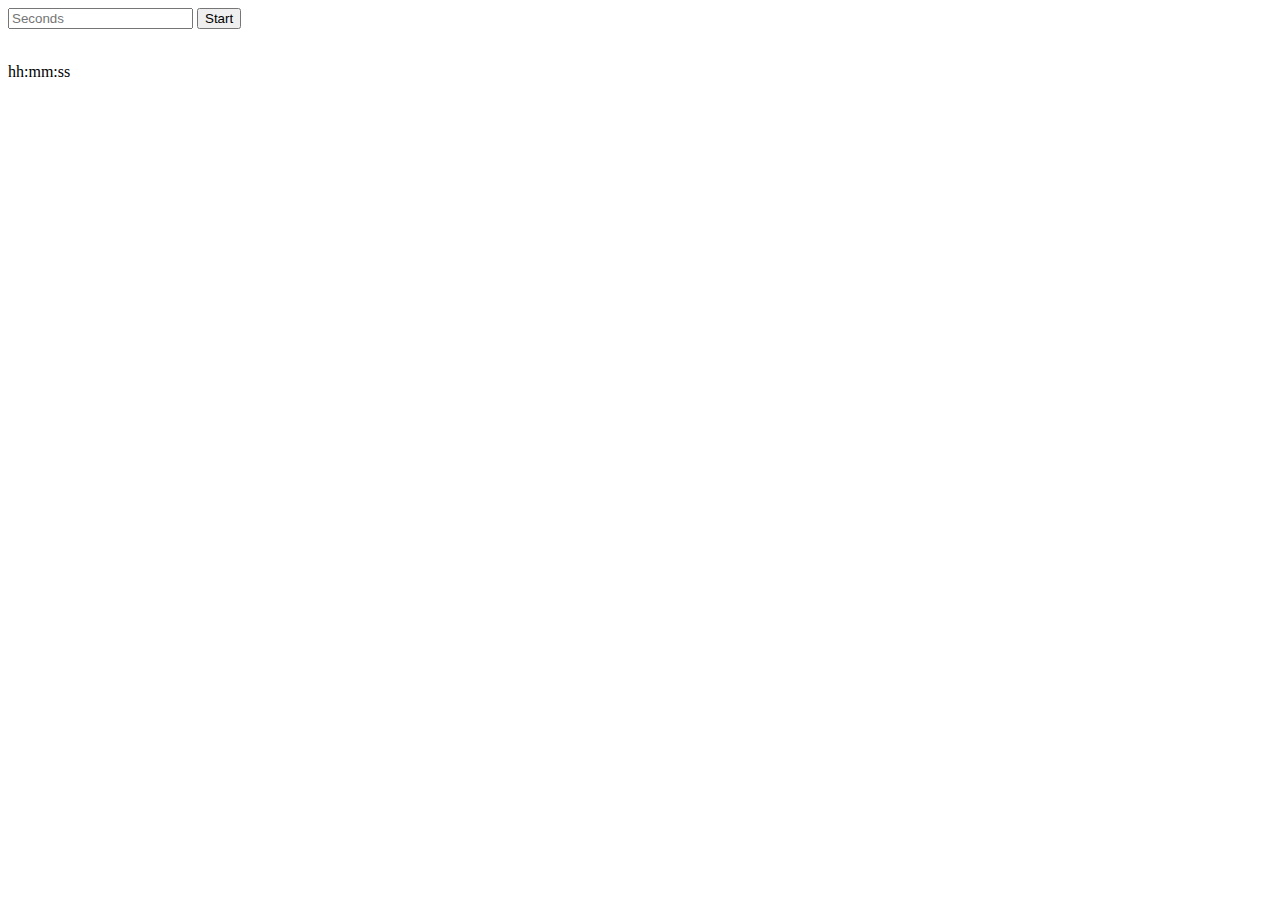
<file: kommo-task1/index.html>
<!DOCTYPE html>
<html lang="en">
  <head>
    <meta charset="UTF-8" />
    <meta http-equiv="X-UA-Compatible" content="IE=edge" />
    <meta name="viewport" content="width=device-width, initial-scale=1.0" />
    <title>1 task</title>
    <style>
      p {
        display: inline-block;
      }
    </style>
  </head>
  <body>
    <input placeholder="Seconds" type="text" />

    <button>Start</button>

    <br />
    <br />

    <p id="hh">hh:</p><p id="mm">mm:</p><p id="ss">ss</p>
    <!-- <span>hh:mm:ss</span> -->

    <script src="./script.js"></script>
  </body>
</html>
</file>
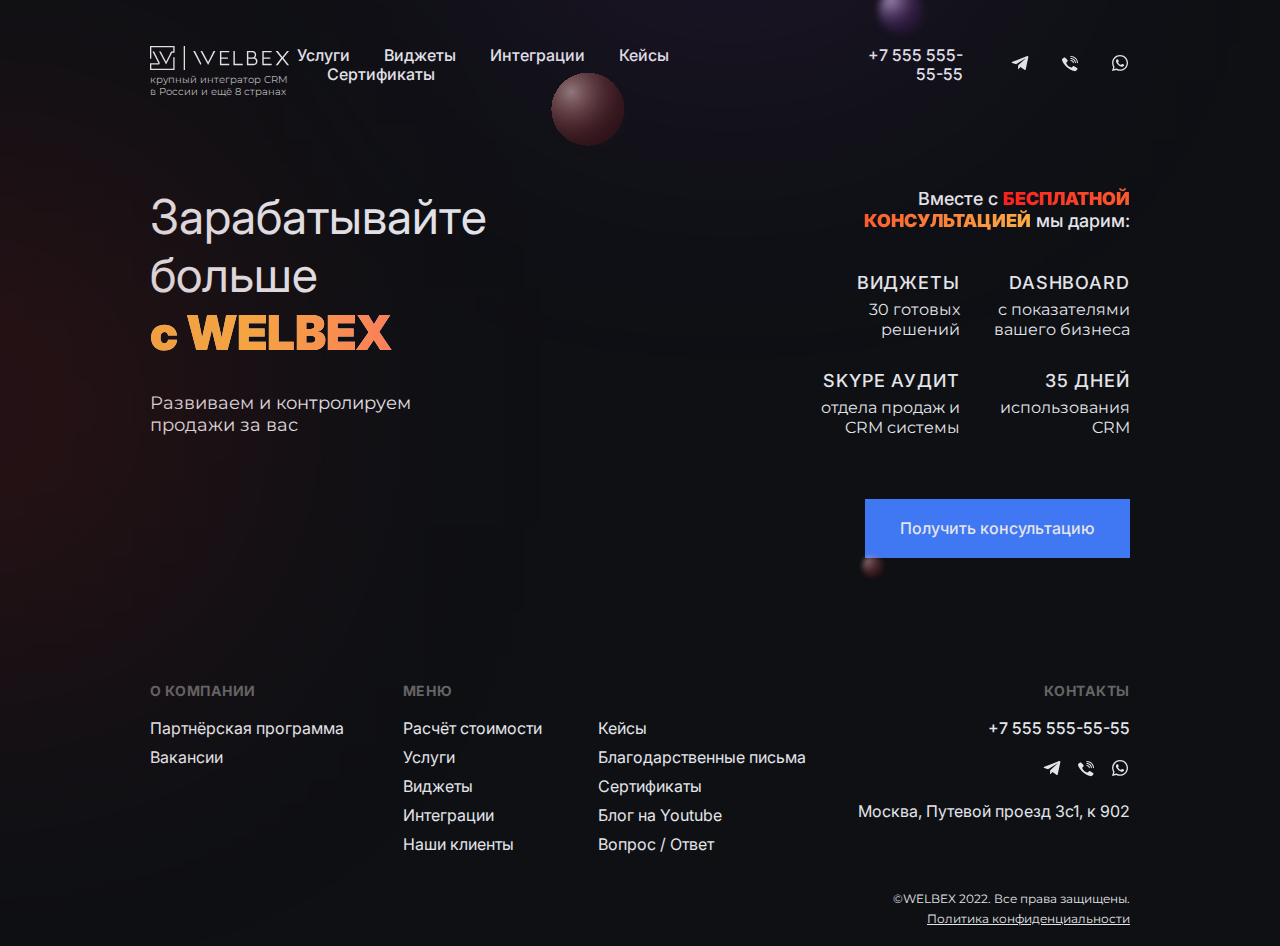
<file: kommo-task2/index.html>
<!DOCTYPE html>
<html lang="en">

<head>
  <meta charset="UTF-8">
  <meta http-equiv="X-UA-Compatible" content="IE=edge">
  <meta name="viewport" content="width=device-width, initial-scale=1.0">
  <title>Task2</title>
  <link rel="preconnect" href="https://fonts.googleapis.com">
  <link rel="preconnect" href="https://fonts.gstatic.com" crossorigin>
  <link href="https://fonts.googleapis.com/css2?family=Inter:wght@400;500;700;900&family=Merriweather:wght@400;700&display=swap" rel="stylesheet">
  <link rel="preconnect" href="https://fonts.googleapis.com">
  <link rel="preconnect" href="https://fonts.gstatic.com" crossorigin>
  <link href="https://fonts.googleapis.com/css2?family=Inter:wght@400;500;700;900&family=Merriweather:wght@400;700&family=Montserrat:wght@300;400&display=swap" rel="stylesheet">
  <link rel="stylesheet" href="./styles.css">
  <link rel="stylesheet" href="./media.css">
</head>

<body>
  <div class="wrapper-bg">
    <img id="red_light" src="./images/red_light.svg" alt="red_light">
    <img id="purple_light" src="./images/purple_light.svg" alt="purple_light">
    <img id="purple_ball" src="./images/purple_ball.svg" alt="purple_ball">
    <img id="red_ball" src="./images/red_ball.svg" alt="red_ball">
    <img id="red_ball_small" src="./images/red_ball_small.svg" alt="red_ball_small">
    <div class="container">
      <header class="wrapper-header">
        <div class="wrapper-logo-n-text">
          <a href="#">
            <img id="logo-header" src="./images/logo_header.svg" alt="logo">
          </a>
          <p id="text-header">крупный интегратор CRM в Росcии и ещё 8 странах</p>
        </div>
        <nav class="nav-header" id="nav-header">
          <a href="#">Услуги</a>
          <a href="#">Виджеты</a>
          <a href="#">Интеграции</a>
          <a href="#">Кейсы</a>
          <a href="#">Сертификаты</a>
        </nav>
        <div class="wrapper-tel-n-social">
          <a id="tel-header" href="tel:+7 555 555-55-55" >+7 555 555-55-55</a>
          <a href="#">
            <img src="./images/telegram.svg" alt="telegram">
          </a>
          <a href="#">
            <img src="./images/viber.svg" alt="viber">
          </a>
          <a href="#">
            <img src="./images/whatsapp.svg" alt="whatsapp">
          </a>
        </div>
      </header>

      <main class="wrapper-main">
        <div class="left-content-main">
          <h2>Зарабатывайте больше</h2>
          <h3>с WELBEX</h3>
          <p>Развиваем и контролируем продажи за вас</p>
        </div>
        <div class="right-content-main">
          <h3>Вместе с <b>бесплатной консультацией</b> мы дарим:</h3>
          <div class="wrapper-text-stock">
            <p><b>Виджеты</b> 30 готовых решений</p>
            <p class="media-320px-main">Skype аудит</p>
            <p><b>Dashboard</b> с показателями
              вашего бизнеса</p>
            <p class="media-320px-main">30 виджетов</p>
            <p><b>Skype Аудит</b> отдела продаж и CRM системы</p>
            <p class="media-320px-main">Dashboard</p>
            <p><b>35 дней</b> использования CRM</p>
            <p class="media-320px-main">Месяц аmoCRM</p>
          </div>
          <button id="btn-right-content-main">Получить консультацию</button>
        </div>
      </main>

      <footer class="wrapper-footer">
        <div class="company-footer">
          <p class="title-company-footer">О компании</p>
          <a href="#">Партнёрская программа</a>
          <a href="#">Вакансии</a>
        </div>
        <div class="menu-footer">
          <p class="title-menu-footer">Меню</p>
          <div class="first-menu-footer">
            <a href="#">Расчёт стоимости</a>
            <a href="#">Услуги</a>
            <a href="#">Виджеты</a>
            <a href="#">Интеграции</a>
            <a href="#">Наши клиенты</a>
          </div>
          <div class="second-menu-footer">
            <a class="media-320px-footer-hidden" href="#">Кейсы</a>
            <a class="media-320px-footer" href="#">Благодарность клиентов</a>
            <a class="media-320px-footer-hidden" href="#">Благодарственные письма</a>
            <a class="media-320px-footer" href="#">Кейсы</a>
            <a href="#">Сертификаты</a>
            <a href="#">Блог на Youtube</a>
            <a href="#">Вопрос / Ответ</a>
          </div>
        </div>
        <div class="contacts-footer">
          <p class="title-contacts-footer">Контакты</p>
          <a id="tel-footer" href="tel:+7 555 555-55-55">+7 555 555-55-55</a>
          <a class="social-img" href="#">
            <img src="./images/telegram.svg" alt="telegram">
          </a>
          <a class="social-img" href="#">
            <img src="./images/viber.svg" alt="viber">
          </a>
          <a class="social-img" href="#">
            <img src="./images/whatsapp.svg" alt="whatsapp">
          </a>
          <a id="addres-footer" href="#">Москва, Путевой проезд 3с1, к 902</a>
          <p id="rights-reserved-footer">©WELBEX 2022. Все права защищены.</p>
          <a id="confidentiality-footer" href="#">Политика конфиденциальности</a>
        </div>
      </footer>
    </div>
    </div>
</body>

</html>
</file>
<file: kommo-task2/styles.css>
/* @import './media.css'; */

* {
  margin: 0;
  padding: 0;
  box-sizing: border-box;
}

.wrapper-bg {
  min-height: 100vh;
  background-color: #0E1014;
  position: relative;
}

#red_light {
  position: absolute;
  width: 311px;
  height: 311px;
  left: -180px;
  top: 251px;
  background: #961A1A;
  opacity: 0.5;
  filter: blur(196px);
}

#purple_light {
  position: absolute;
  width: 259px;
  height: 259px;
  left: 602px;
  top: -300px;
  background: #833AB4;
  opacity: 0.5;
  filter: blur(196px);
}

#purple_ball {
  position: absolute;
  width: 70px;
  height: 70px;
  left: 868px;
  top: -15px;
}

#red_ball {
  position: absolute;
  width: 103px;
  height: 103px;
  left: 539px;
  top: 63px;
}

#red_ball_small {
  position: absolute;
  width: 48px;
  height: 48px;
  left: 851px;
  top: 547px;
}

.container {
  padding: 0 150px;
}

.wrapper-header {
  padding-top: 46px;
  display: flex;
  justify-content: space-between;
  align-items: flex-start;
}

#logo-header {
  max-width: 140px;
  max-height: 24px;
}

#text-header {
  max-width: 165px;
  font-family: 'Montserrat';
  font-style: normal;
  font-weight: 300;
  font-size: 10px;
  line-height: 12px;
  color: #E4E5EA;
}

.nav-header a {
  text-decoration: none;
  font-family: 'Inter';
  font-style: normal;
  font-weight: 500;
  font-size: 16px;
  line-height: 19px;
  color: #E4E5EA;
  transition: all ease .3s;
}

.nav-header a:hover {
  text-decoration: underline;
}

.nav-header a:not(a:first-of-type) {
  margin-left: 30px;
}

.nav-header a:last-of-type {
  margin-right: 80px;
}


.wrapper-tel-n-social {
  display: flex;
  justify-content: center;
  align-items: center;
}

.wrapper-tel-n-social #tel-header {
  text-decoration: none;
  font-family: 'Inter';
  font-style: normal;
  font-weight: 500;
  font-size: 16px;
  line-height: 19px;
  text-align: right;
  color: #E4E5EA;
  margin-right: 17px;
}

.wrapper-tel-n-social a {
  margin-left: 30px;
}



.wrapper-main {
  padding-top: 90px;
  display: flex;
  justify-content: space-between;
  align-items: stretch;
}

.left-content-main {
  max-width: 362px;
}

.left-content-main h2 {
  font-family: 'Inter';
  font-style: normal;
  font-weight: 400;
  font-size: 48px;
  line-height: 58px;
  color: #E4E5EA;
}

.left-content-main h3 {
  font-family: 'Inter';
  font-style: normal;
  font-weight: 900;
  font-size: 48px;
  line-height: 58px;
  background: linear-gradient(92deg, #FCB045 27.14%, #FF3F78 121.36%), #E4E5EA;
  -webkit-background-clip: text;
  -webkit-text-fill-color: transparent;
  background-clip: text;
  margin-bottom: 30px;
}

.left-content-main p {
  font-family: 'Montserrat';
  font-style: normal;
  font-weight: 400;
  font-size: 18px;
  line-height: 22px;
  color: #E4E5EA;
  max-width: 275px;
}


.right-content-main {
  max-width: 340px;
  text-align: right;
}

.right-content-main .media-320px-main {
  display: none;
}

.right-content-main h3 {
  font-family: 'Inter';
  font-style: normal;
  font-weight: 500;
  font-size: 18px;
  line-height: 22px;
  text-align: right;
  color: #E4E5EA;
  margin-bottom: 10px;
}

.right-content-main h3 b {
  background: linear-gradient(280deg, rgba(252, 176, 69, 1), rgba(253, 29, 29, 1));
  -webkit-background-clip: text;
  -webkit-text-fill-color: transparent;
  background-clip: text;
  font-family: 'Inter';
  font-weight: 900;
  font-size: 18px;
  line-height: 22px;
  text-transform: uppercase;
  text-align: right;
}

.wrapper-text-stock {
  display: flex;
  flex-wrap: wrap;
}

.wrapper-text-stock p {
  flex-basis: 50%;
  margin-top: 30px;
  font-family: 'Montserrat';
  font-style: normal;
  font-weight: 400;
  font-size: 16px;
  line-height: 20px;
  color: #E4E5EA;
}

.wrapper-text-stock p b {
  display: block;
  margin-bottom: 6px;
  font-family: 'Inter';
  font-style: normal;
  font-weight: 500;
  font-size: 18px;
  line-height: 22px;
  letter-spacing: 0.05em;
  text-transform: uppercase;
  color: #E4E5EA;
}

.right-content-main #btn-right-content-main {
  margin-top: 61px;
  padding: 20px 35px;
  background-color: #4077F3;
  border: none;
  outline: none;
  font-family: 'Inter';
  font-style: normal;
  font-weight: 500;
  font-size: 16px;
  line-height: 19px;
  text-align: center;
  color: #E4E5EA;
  transition: all ease .3s;
}


.right-content-main #btn-right-content-main:hover {
  cursor: pointer;
  background-color: #4061f3;
}



.wrapper-footer {
  margin-top: 69px;
  display: flex;
  justify-content: space-between;
  align-items: flex-start;
}

.company-footer {
  max-width: 200px;
  margin-top: 55px;
}

.title-company-footer {
  font-family: 'Inter';
  font-style: normal;
  font-weight: 700;
  font-size: 14px;
  line-height: 17px;
  letter-spacing: 0.05em;
  text-transform: uppercase;
  color: #656566;
  display: block;
  margin-bottom: 20px;
}

.company-footer a {
  text-decoration: none;
  font-family: 'Inter';
  font-style: normal;
  font-weight: 400;
  font-size: 16px;
  line-height: 19px;
  color: #E4E5EA;
  display: inline-block;
  margin-bottom: 10px;
  transition: all ease .3s;
}

.company-footer a:hover {
  text-decoration: underline;
}


.menu-footer {
  margin-top: 55px;
  max-width: 430px;
}

.title-menu-footer {
  font-family: 'Inter';
  font-style: normal;
  font-weight: 700;
  font-size: 14px;
  line-height: 17px;
  letter-spacing: 0.05em;
  text-transform: uppercase;
  color: #656566;
  display: block;
}

.menu-footer .first-menu-footer {
  max-width: 144px;
  display: inline-block;
  margin-right: 52px;
  margin-top: 10px;
}

.menu-footer .second-menu-footer {
  max-width: 212px;
  display: inline-block;
}

.menu-footer .media-320px-footer {
  display: none;
}

.menu-footer a {
  text-decoration: none;
  font-family: 'Inter';
  font-style: normal;
  font-weight: 400;
  font-size: 16px;
  line-height: 19px;
  color: #E4E5EA;
  margin-top: 10px;
  display: block;
  transition: all ease .3s;
}

.menu-footer a:hover {
  text-decoration: underline;
}


.contacts-footer {
  margin-top: 55px;
  text-align: right;
  max-width: 280px;
}

.title-contacts-footer {
  font-family: 'Inter';
  font-style: normal;
  font-weight: 700;
  font-size: 14px;
  line-height: 17px;
  letter-spacing: 0.05em;
  text-transform: uppercase;
  color: #656566;
  display: block;
}

.contacts-footer a {
  text-decoration: none;
  display: block;
}

.contacts-footer .social-img {
  display: inline-block;
  margin-left: 10px;
}

.contacts-footer #tel-footer {
  font-family: 'Inter';
  font-style: normal;
  font-weight: 500;
  font-size: 16px;
  line-height: 19px;
  color: #E4E5EA;
  margin: 20px 0;
}

.contacts-footer #addres-footer {
  font-family: 'Inter';
  font-style: normal;
  font-weight: 400;
  font-size: 16px;
  line-height: 19px;
  color: #E4E5EA;
  margin: 20px 0 70px;
}

.contacts-footer #rights-reserved-footer {
  font-family: 'Montserrat';
  font-style: normal;
  font-weight: 400;
  font-size: 12px;
  line-height: 15px;
  color: #E4E5EA;
  margin-bottom: 5px;
}

.contacts-footer #confidentiality-footer {
  font-family: 'Montserrat';
  font-style: normal;
  font-weight: 400;
  font-size: 12px;
  line-height: 15px;
  color: #E4E5EA;
  text-decoration: underline;
  margin-bottom: 20px;
}
</file>
<file: kommo-task2/media.css>
@media(max-width: 322px) {
  .wrapper-bg {
    min-height: 0;
    background-image: url(./images/bg_320px.svg);
    background-size: contain;
    background-repeat: no-repeat;
    background-position: 50% 7%;
  }

  .container {
    padding: 0 15px;
  }

  .wrapper-header {
    justify-content: center;
    align-items: center;
    padding: 15px 0;
  }

  #logo-header {
    display: none;
  }

  #text-header {
    display: none;
  }

  .wrapper-tel-n-social {
    display: none;
  }

  .nav-header a {
    font-size: 14px;
  }

  .wrapper-header .nav-header a:not(a:first-of-type) {
    margin-left: 10px;
  }

  .nav-header a:last-of-type {
    display: none;
  }


  .wrapper-main {
    padding-top: 40px;
    flex-direction: column;
  }

  .wrapper-main .left-content-main h2 {
    font-size: 36px;
    line-height: 44px;
  }

  .wrapper-main .left-content-main h3 {
    font-size: 36px;
    line-height: 44px;
    margin-bottom: 15px;
  }

  .wrapper-main .left-content-main p {
    padding-bottom: 45px;
  }

  .wrapper-main .right-content-main {
    text-align: left;
  }

  .right-content-main h3 {
    font-size: 18px;
    line-height: 22px;
    text-align: left;
    margin-bottom: 6px;
  }

  .wrapper-text-stock p {
    display: none;
  }

  .wrapper-text-stock .media-320px-main {
    display: block;
    font-family: 'Montserrat';
    font-style: normal;
    font-weight: 400;
    font-size: 13px;
    line-height: 16px;
    letter-spacing: 0.05em;
    text-transform: uppercase;
    color: #E4E5EA;
    margin-top: 14px;
    position: relative;
  }

  .wrapper-text-stock .media-320px-main::before {
    content: url(./images/line_320px.svg);
    position: relative;
    left: 0;
    top: -4px;
    display: inline-block;
    padding-right: 5px;
  }

  .right-content-main #btn-right-content-main {
    display: none;
  }



  .wrapper-footer {
    margin-top: 60px;
    flex-direction: column;
  }

  .menu-footer {
    margin-top: 30px;
  }

  .menu-footer .first-menu-footer {
    max-width: 100px;
    margin-right: 40px;
  }

  .menu-footer .second-menu-footer {
    max-width: 123px;
  }

  .menu-footer .media-320px-footer {
    display: block;
  }

  .menu-footer .second-menu-footer .media-320px-footer-hidden {
    display: none;
  }

  .contacts-footer {
    margin-top: 30px;
    text-align: left;
  }

  .contacts-footer #tel-footer {
    margin: 20px 0 8px;
  }

  .contacts-footer #addres-footer {
    margin: 10px 0 50px;
  }

  .contacts-footer .social-img  {
    margin: 0;
    margin-right: 10px;
  }

  .contacts-footer #confidentiality-footer {
    margin-bottom: 60px;
  }


  #red_light {
    display: none;
  }

  #purple_light {
    display: none;
  }

  #purple_ball {
    display: none;
  }

  #red_ball {
    display: none;
  }

  #red_ball_small {
    display: none;
  }
}
</file>
